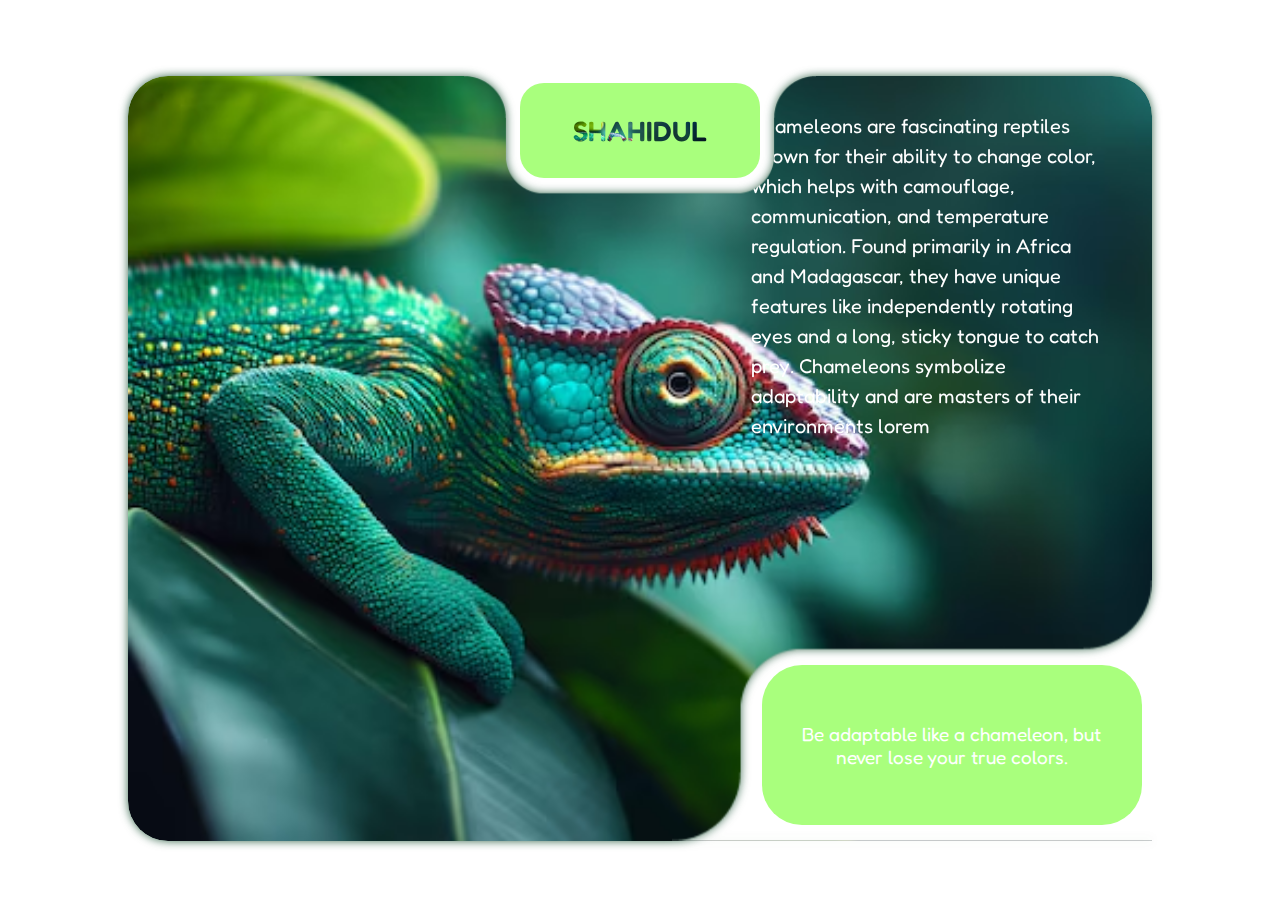
<file: index.html>
<!DOCTYPE html>
<html lang="en">
  <head>
    <meta charset="UTF-8" />
    <meta name="viewport" content="width=device-width, initial-scale=1.0" />
    <link rel="stylesheet" href="style.css" />
    <!-- Font Awesome CDN Links -->
    <link rel="stylesheet" href="https://cdnjs.cloudflare.com/ajax/libs/font-awesome/6.7.1/css/all.min.css" integrity="sha512-5Hs3dF2AEPkpNAR7UiOHba+lRSJNeM2ECkwxUIxC1Q/FLycGTbNapWXB4tP889k5T5Ju8fs4b1P5z/iB4nMfSQ==" crossorigin="anonymous" referrerpolicy="no-referrer" />
    <title>Inverted Border Radius</title>
  </head>
  <body>
    <div class="container">
        <div class="card_wrapper">
            <div class="card">
                <div class="card-image-with-svg-mask">
                    <p class="text">Chameleons are fascinating reptiles known for their ability to change color, which helps with camouflage, communication, and temperature regulation. Found primarily in Africa and Madagascar, they have unique features like independently rotating eyes and a long, sticky tongue to catch prey. Chameleons symbolize adaptability and are masters of their environments lorem
                    </p>
                </div>
            </div>
            <div class="button top-center"><span class="text">Shahidul</span></div>
            <div class="button bottom-right"><span class="text"><i class="fa-solid fa-quote-left"></i> Be adaptable like a chameleon, but never lose your true colors.<i class="fa-solid fa-quote-right"></i></span></div>
        </div>
    </div>
  </body>
</html>
</file>
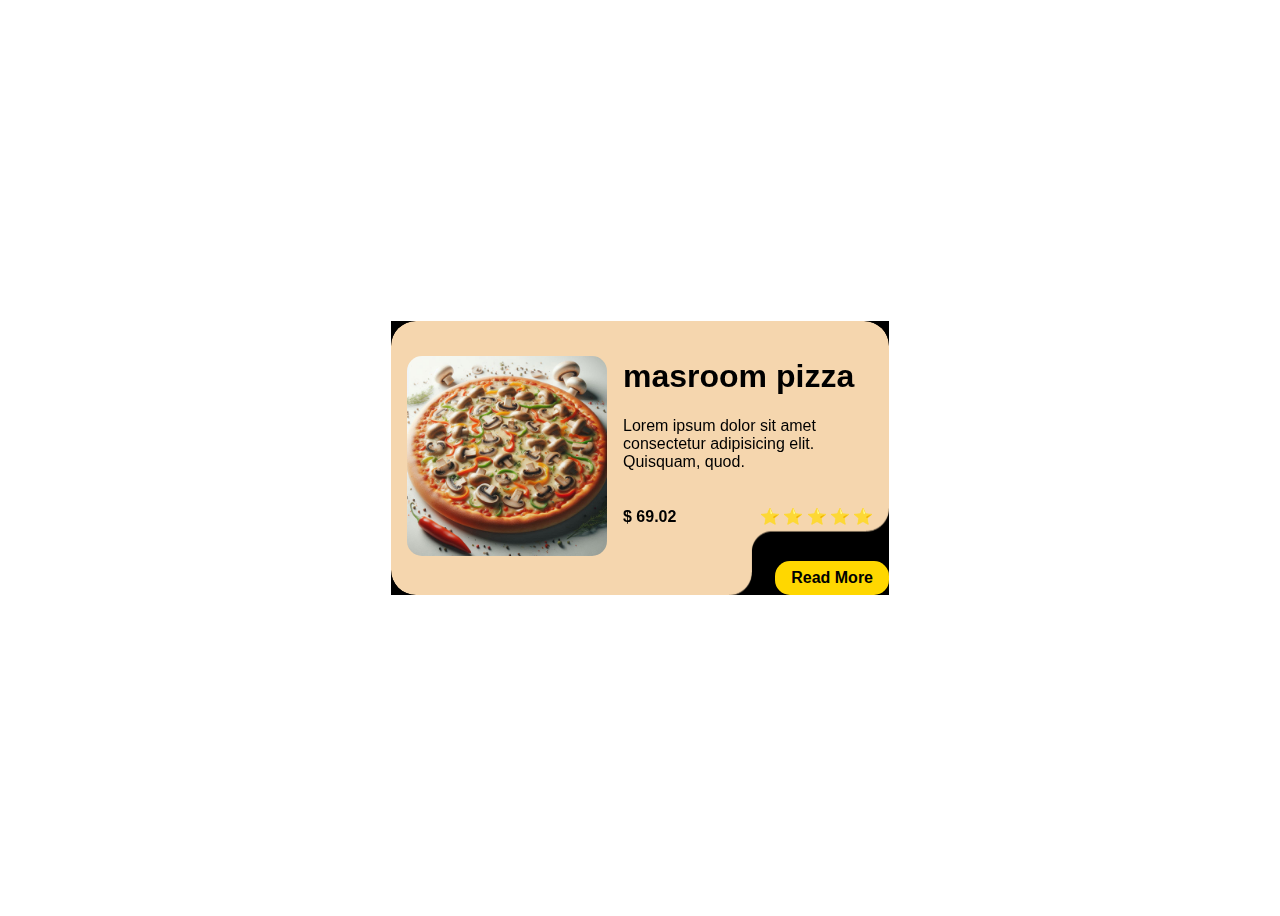
<file: 2/index.html>
<!DOCTYPE html>
<html lang="en">
<head>
    <meta charset="UTF-8">
    <meta name="viewport" content="width=device-width, initial-scale=1.0">
    <link rel="stylesheet" href="style.css">
    <title>Card design</title>
</head>
<body>
    
    <div class="container">
        <div class="bbx">
            <div class="card-b">
                <div class="card">
                    <div class="left">
                        <img src="./pizza.png" alt="">
                    </div>
                    <div class="right">
                        <h1>masroom pizza</h1>
                        <p>Lorem ipsum dolor sit amet consectetur adipisicing elit. Quisquam, quod.</p>
                        <div class="priceNrating">
                            <h4>$ 69.02</h4>
                            <div class="rating">
                                <span>⭐</span>
                                <span>⭐</span>
                                <span>⭐</span>
                                <span>⭐</span>
                                <span>⭐</span>
                            </div>
                        </div>
                        <div class="empty">
                            
                        </div>
                    </div>
                </div>
            </div>
            <button>Read More</button>
        </div>
    </div>



</body>
</html>
</file>
<file: style.css>
/* Fredoka Fonts */
@import url('https://fonts.googleapis.com/css2?family=Fredoka:wght@300..700&display=swap');

* {
    padding: 0;
    border: 0;
    box-sizing: border-box;
}

body {
    background-image: url("");
    background-size: cover;
    font-family: "Fredoka";
}

.container {
    display: flex;
    justify-content: center;
    align-items: center;
    flex-direction: column;
    height: 100vh;
}

.card_wrapper {
    position: relative;
}

.card {
    position: relative;
    filter: drop-shadow(0 0 5px #024120ca);
}

.card-image-with-svg-mask {
    width: 80vw;
    height: 85vh;
    background-image: url("/images/chameleons.avif");
    background-position: 0%;
    background-repeat: no-repeat;
    background-size: cover;
    background-attachment: scroll;
    border-top-left-radius: 2.5rem;
    border-top-right-radius: 2.5rem;
    border-bottom-left-radius: 2.5rem;
    position: relative;
}

/* mask image */
.card-image-with-svg-mask {
    -webkit-mask: url("/images/top-center.png") center / contain no-repeat, url("/images/bottom-right.png") center / contain no-repeat, linear-gradient(#000000 0 0);
    mask-size: 22rem, 30rem;
    mask-position: top center, bottom right;
    mask-composite: exclude;
}

p.text {
    color: #ffff;
    width: 350px;
    position: absolute;
    right: 5%;
    top: 2%;
    font-size: 20px;
    line-height: 1.5;
}

.button {
    position: absolute;
    background-color: #a9ff7d;
    border-radius: 1.5rem;
    padding: 20px;
    display: flex;
    justify-content: center;
    align-items: center;
}

.top-center {
    width: 240px;
    height: 95px;
    top: 1%;
    right: 0%;
    left: 0%;
    margin: 0 auto;
}

.top-center .text {
    font-size: 28px;
    font-weight: 600;
    text-transform: uppercase;
    background: url("/images/chameleons.avif") top / cover no-repeat;
    background-clip: text;
    color: transparent;
}

.bottom-right {
    width: 380px;
    height: 160px;
    border-radius: 2.5rem;
    bottom: 2%;
    right: 1%;
}

.bottom-right .text {
    font-size: 19px;
    text-align: center;
    position: relative;
    color: #fff;
}

.fa-quote-left, .fa-quote-right {
    position: absolute;
    font-size: 40px;
    color: rgb(245,245,245);
}

.fa-quote-left {
    top: -35px;
    left: -10px;
}

.fa-quote-right {
    right: 20px;
    bottom: -30px;
}
</file>
<file: 2/style.css>
* {
  box-sizing: border-box;
  font-family: "Trebuchet MS", "Lucida Sans Unicode", "Lucida Grande", "Lucida Sans", Arial, sans-serif;
}

.container {
  width: 100%;
  height: 100dvh;
  display: flex;
  align-items: center;
  justify-content: center;
}
.container .card-b {
  padding: 1rem;
  background: rgb(245, 214, 174);
  position: relative;
  border-radius: 25px;
  box-shadow: 0 0 10px rgba(0, 0, 0, 0.1);
  -webkit-mask: url("./bottom-right.png") center/contain no-repeat, linear-gradient(#000000 0 0);
  -webkit-mask-size: 10rem;
          mask-size: 10rem;
  -webkit-mask-position: bottom right;
          mask-position: bottom right;
  -webkit-mask-composite: xor;
          mask-composite: exclude;
}
.container .card-b .card {
  display: flex;
  gap: 1rem;
  justify-content: center;
  align-items: center;
}
.container .card-b .card .left {
  width: 200px;
  height: 100%;
}
.container .card-b .card .left img {
  width: 100%;
  height: 100%;
  -o-object-fit: cover;
     object-fit: cover;
  border-radius: 15px;
}
.container .card-b .card .right {
  width: 250px;
}
.container .card-b .card .right .priceNrating {
  display: flex;
  justify-content: space-between;
  align-items: center;
}
.container .card-b .card .right .priceNrating .price {
  font-size: 1.5rem;
  font-weight: 600;
}
.container .card-b .card .right .priceNrating .rating {
  display: flex;
  gap: 0.2rem;
}
.container .card-b .card .right .priceNrating .rating .star {
  color: rgb(255, 215, 0);
}
.container .card-b .card .empty {
  padding: 1rem;
}
.container .bbx {
  background: #000;
  position: relative;
}
.container .bbx button {
  position: absolute;
  bottom: 0;
  right: 0;
  padding: 0.5rem 1rem;
  background: rgb(255, 215, 0);
  border: none;
  border-radius: 15px;
  font-size: 1rem;
  font-weight: 600;
  cursor: pointer;
}/*# sourceMappingURL=style.css.map */
</file>
